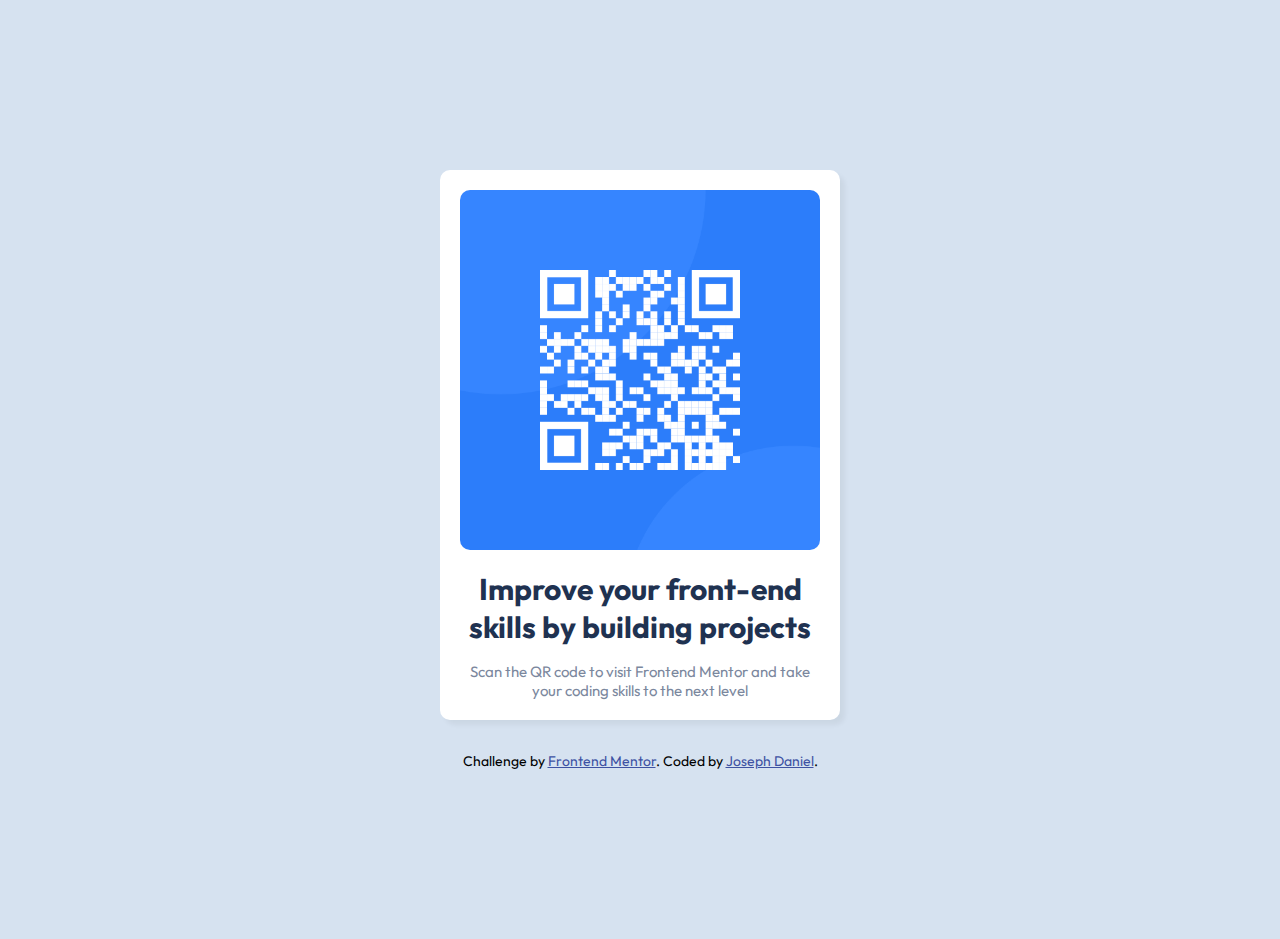
<file: index.html>
<!DOCTYPE html>
<html lang="en">
  <head>
    <meta charset="UTF-8" />
    <meta name="viewport" content="width=device-width, initial-scale=1.0" />
    <!-- displays site properly based on user's device -->

    <link
      rel="icon"
      type="image/png"
      sizes="32x32"
      href="./images/favicon-32x32.png"
    />
    <link rel="stylesheet" href="index.css" />

    <title>Frontend Mentor | QR code component</title>
  </head>
  <body>
    <div class="container">
      <img src="./images/image-qr-code.png" alt="" />
      <h1>Improve your front-end skills by building projects</h1>
      <p>
        Scan the QR code to visit Frontend Mentor and take your coding skills to
        the next level
      </p>
    </div>

    <div class="attribution">
      Challenge by
      <a href="https://www.frontendmentor.io?ref=challenge" target="_blank"
        >Frontend Mentor</a
      >. Coded by <a href="#">Joseph Daniel</a>.
    </div>
  </body>
</html>
</file>
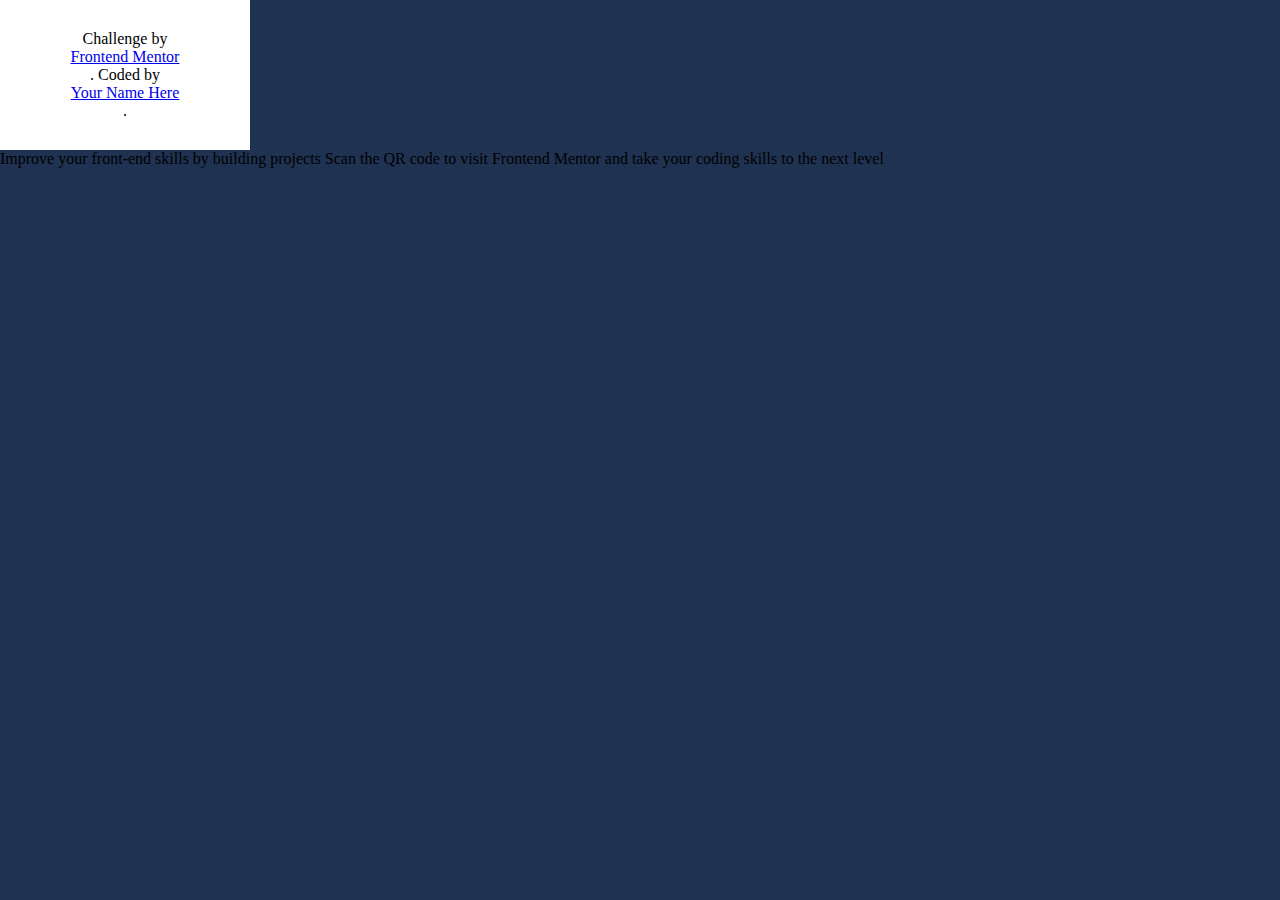
<file: design/qr code/qr-code.html>
<!DOCTYPE html>
<html lang="en">
<head>
    <meta charset="UTF-8">
    <meta name="viewport" content="width=device-width, initial-scale=1.0">
    <meta charset="UTF-8">
  <meta name="viewport" content="width=device-width, initial-scale=1.0"> <!-- displays site properly based on user's device -->

  <link rel="icon" type="image/png" sizes="32x32" href="./images/favicon-32x32.png">
    <title>qr code</title>
    <link rel="stylesheet" href="qr-code.css">
</head>
<body>

    
    <div class="attribution">
      Challenge by <a href="https://www.frontendmentor.io?ref=challenge" target="_blank">Frontend Mentor</a>. 
      Coded by <a href="#">Your Name Here</a>.
    </div>
    <div class="container">
        <div class="form">
            Improve your front-end skills by building projects

            Scan the QR code to visit Frontend Mentor and take your coding skills to the next level
        </div>
    </div>
</body>
</html>
</file>
<file: index.css>
@import url("https://fonts.googleapis.com/css2?family=Outfit:wght@400;700&display=swap");

* {
  margin: 0;
  padding: 0;
  box-sizing: border-box;
}

:root {
  --white: hsl(0, 0%, 100%);
  --light-gray: hsl(212, 45%, 89%);
  --grayish-blue: hsl(220, 15%, 55%);
  --dark-blue: hsl(218, 44%, 22%);
}

img {
  max-width: 100%;
}

body {
  font-family: "Outfit", sans-serif;
  font-size: 15px;
  background-color: var(--light-gray);
  display: flex;
  flex-direction: column;
  align-items: center;
  justify-content: center;
  height: calc(100vh - 1px);
  margin: 1.25rem;
}

.container {
  background-color: var(--white);
  padding: 1.25rem;
  border-radius: 0.625rem;
  box-shadow: 5px 5px 5px rgba(0, 0, 0, 0.05);
  margin-bottom: 2rem;
}

.container img {
  border-radius: 0.625rem;
  margin-bottom: 1rem;
}

.container h1 {
  color: var(--dark-blue);
  text-align: center;
  margin-bottom: 1rem;
}

.container p {
  color: var(--grayish-blue);
  text-align: center;
}

.attribution {
  font-size: 14px;
  text-align: center;
}

.attribution a {
  color: hsl(228, 45%, 44%);
}

@media (min-width: 500px) {
  .container {
    width: 400px;
  }
}
</file>
<file: design/qr code/qr-code.css>
* {
    margin: 0;
    padding: 0;
    box-sizing: border-box;
}
:root {
    --white-color: hsl(0, 0%, 100%);
    --light-gray-color: hsl(212, 45%, 89%);
    --grayish-blue-color: hsl(220, 15%, 55%);
    --dark-blue-color: hsl(218, 44%, 22%);
}
body {
    background-color: var(--dark-blue-color);
}
.attribution {
    display: flex;
    flex-direction: column;
    align-items: center;
    justify-content: center;
    background: var(--white-color);
    width: 250px;
    height: 150px;
}
</file>
